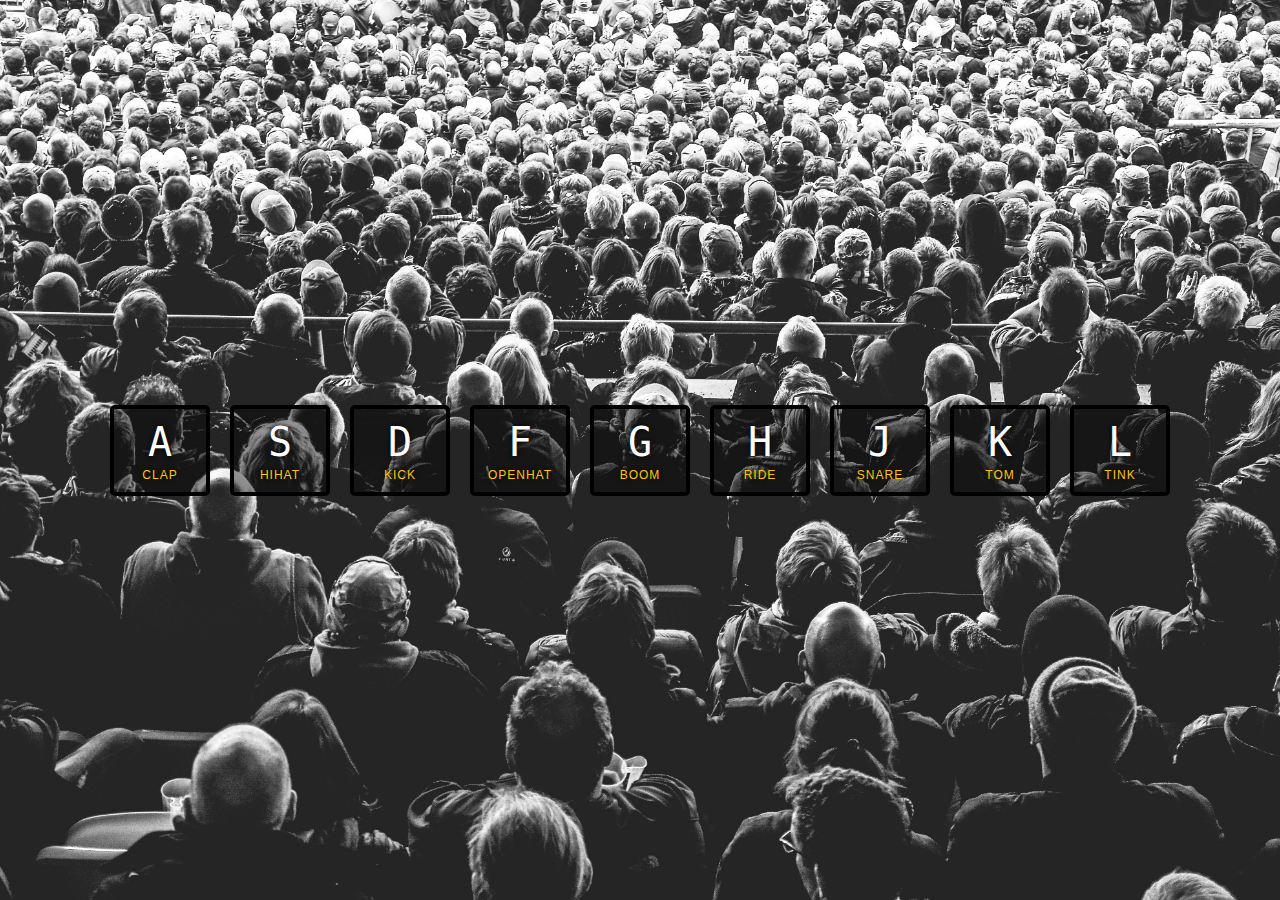
<file: 01 - JavaScript Drum Kit/index.html>
<!DOCTYPE html>
<html lang="en">

<head>
  <meta charset="UTF-8">
  <meta name="viewport" content="width=device-width, initial-scale=1.0">
  <title>JS Drum Kit</title>

  <link rel="stylesheet" href="style.css">
  <link rel="stylesheet" href="mobile.css">

</head>

<body>

  <div class="keys">
    <div data-key="65" class="key">
      <kbd>A</kbd>
      <span class="sound">clap</span>
    </div>
    <div data-key="83" class="key">
      <kbd>S</kbd>
      <span class="sound">hihat</span>
    </div>
    <div data-key="68" class="key">
      <kbd>D</kbd>
      <span class="sound">kick</span>
    </div>
    <div data-key="70" class="key">
      <kbd>F</kbd>
      <span class="sound">openhat</span>
    </div>
    <div data-key="71" class="key">
      <kbd>G</kbd>
      <span class="sound">boom</span>
    </div>
    <div data-key="72" class="key">
      <kbd>H</kbd>
      <span class="sound">ride</span>
    </div>
    <div data-key="74" class="key">
      <kbd>J</kbd>
      <span class="sound">snare</span>
    </div>
    <div data-key="75" class="key">
      <kbd>K</kbd>
      <span class="sound">tom</span>
    </div>
    <div data-key="76" class="key">
      <kbd>L</kbd>
      <span class="sound">tink</span>
    </div>
  </div>

  <audio data-key="65" src="sounds/clap.wav"></audio>
  <audio data-key="83" src="sounds/hihat.wav"></audio>
  <audio data-key="68" src="sounds/kick.wav"></audio>
  <audio data-key="70" src="sounds/openhat.wav"></audio>
  <audio data-key="71" src="sounds/boom.wav"></audio>
  <audio data-key="72" src="sounds/ride.wav"></audio>
  <audio data-key="74" src="sounds/snare.wav"></audio>
  <audio data-key="75" src="sounds/tom.wav"></audio>
  <audio data-key="76" src="sounds/tink.wav"></audio>

  <script src="app.js"></script>


</body>

</html>
</file>
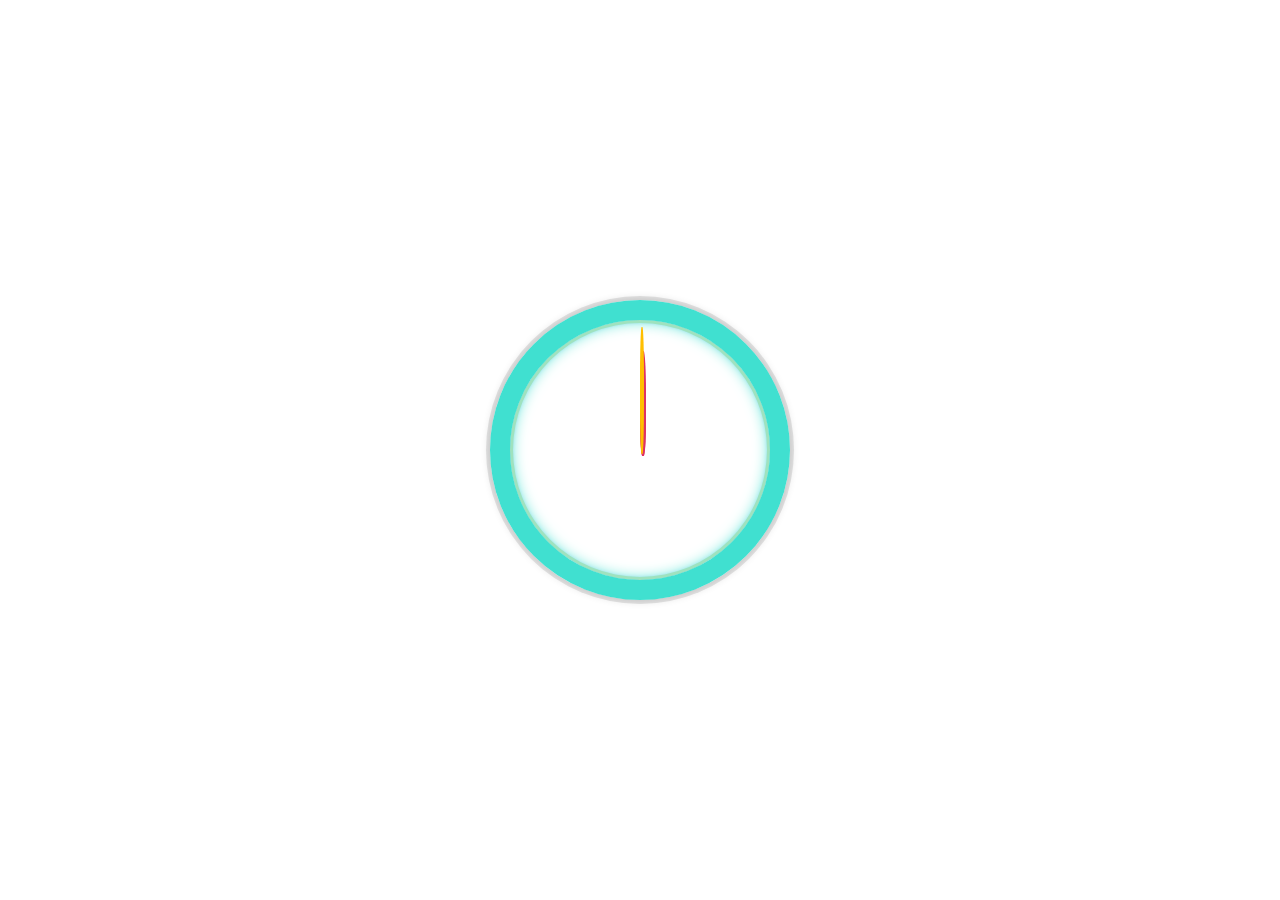
<file: 02 - JS and CSS Clock/index.html>
<!DOCTYPE html>
<html lang="en">

<head>
  <meta charset="UTF-8">
  <meta name="viewport" content="width=device-width, initial-scale=1.0">
  <link rel="stylesheet" href="style.css">
  <title>JS and CSS Clock</title>

</head>

<body>

  <div class="clock">
    <div class="clock-face">
      <div class="hand hour-hand"></div>
      <div class="hand min-hand"></div>
      <div class="hand second-hand"></div>
    </div>
  </div>

  <script src="app.js"></script>
</body>

</html>
</file>
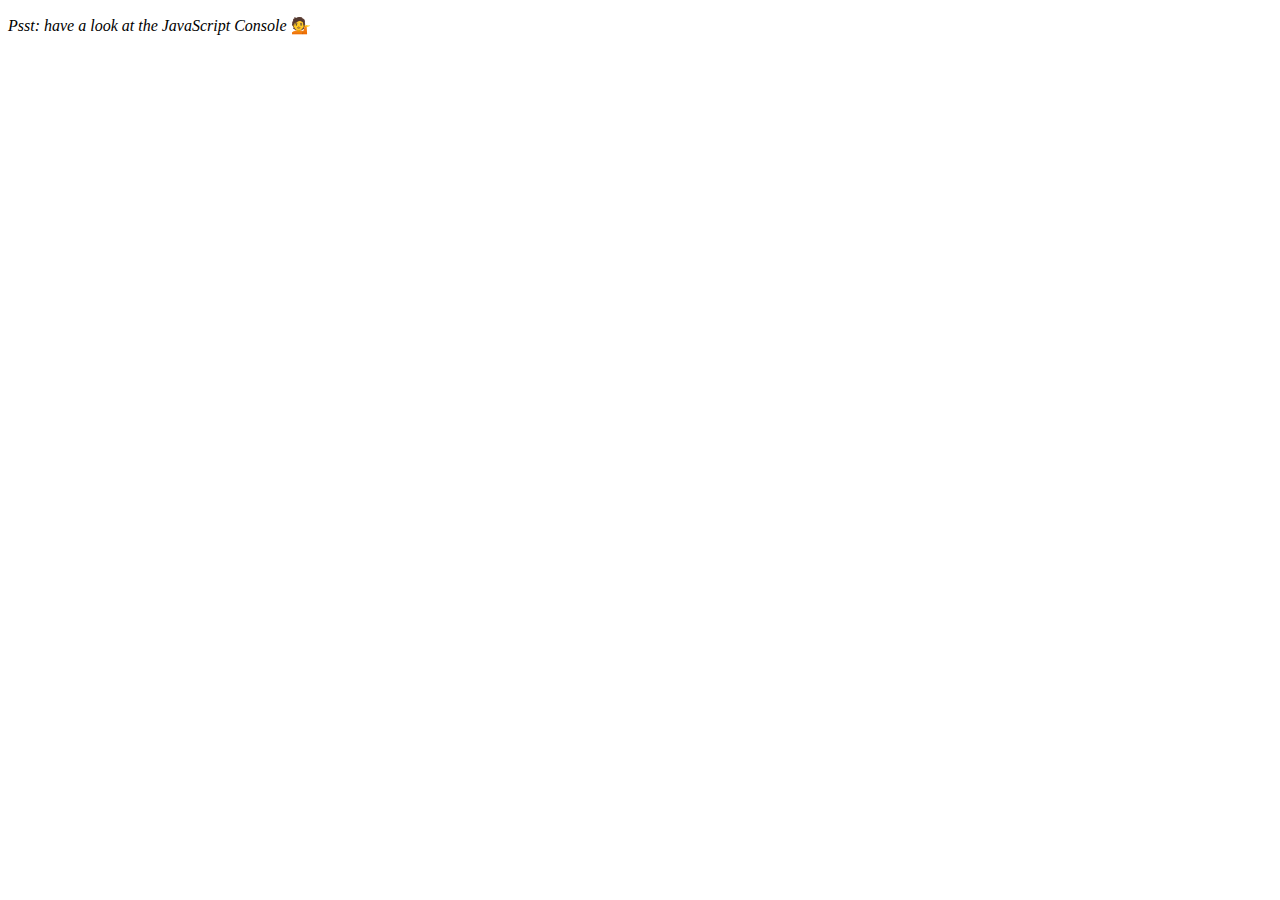
<file: 04 - Array Cardio Day 1/index.html>
<!DOCTYPE html>
<html lang="en">

<head>
  <meta charset="UTF-8">
  <meta name="viewport" content="width=device-width, initial-scale=1.0">
  <title>Array Cardio</title>
</head>

<body>
  <p><em>Psst: have a look at the JavaScript Console</em> 💁</p>

  <script src="app.js"></script>
</body>

</html>
</file>
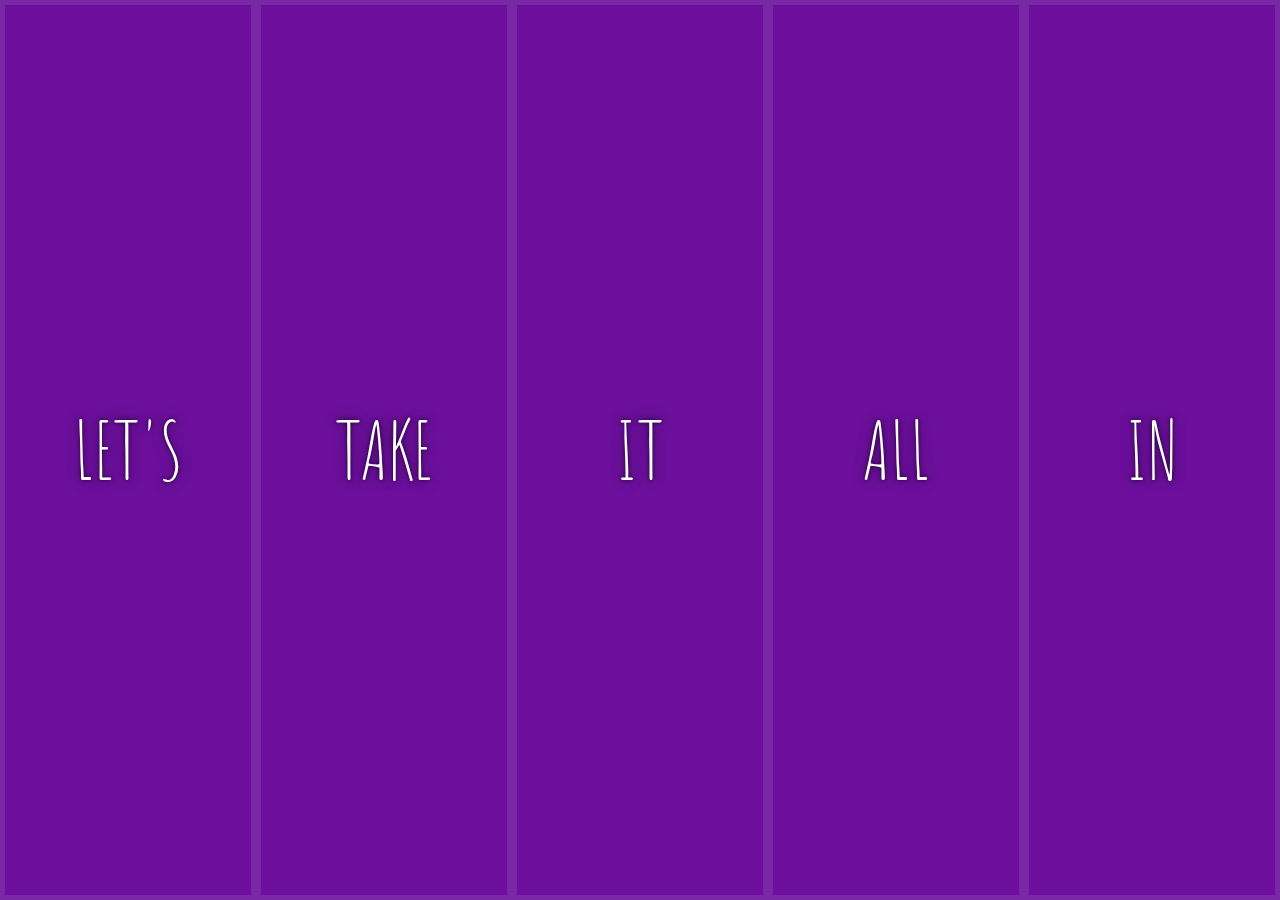
<file: 05 - Flex Panel Gallery/index.html>
<!DOCTYPE html>
<html lang="en">

<head>
  <meta charset="UTF-8">
  <meta name="viewport" content="width=device-width, initial-scale=1.0">
  <title>Flex Panels</title>
  <link href='https://fonts.googleapis.com/css?family=Amatic+SC' rel='stylesheet' type='text/css'>
  <link rel="stylesheet" href="style.css">
</head>

<body>
  <div class="panels">
    <div class="panel panel1">
      <p>Hey</p>
      <p>Let's</p>
      <p>Dance</p>
    </div>
    <div class="panel panel2">
      <p>Give</p>
      <p>Take</p>
      <p>Receive</p>
    </div>
    <div class="panel panel3">
      <p>Experience</p>
      <p>It</p>
      <p>Today</p>
    </div>
    <div class="panel panel4">
      <p>Give</p>
      <p>All</p>
      <p>You can</p>
    </div>
    <div class="panel panel5">
      <p>Life</p>
      <p>In</p>
      <p>Motion</p>
    </div>
  </div>

  <script src="app.js"></script>
</body>

</html>
</file>
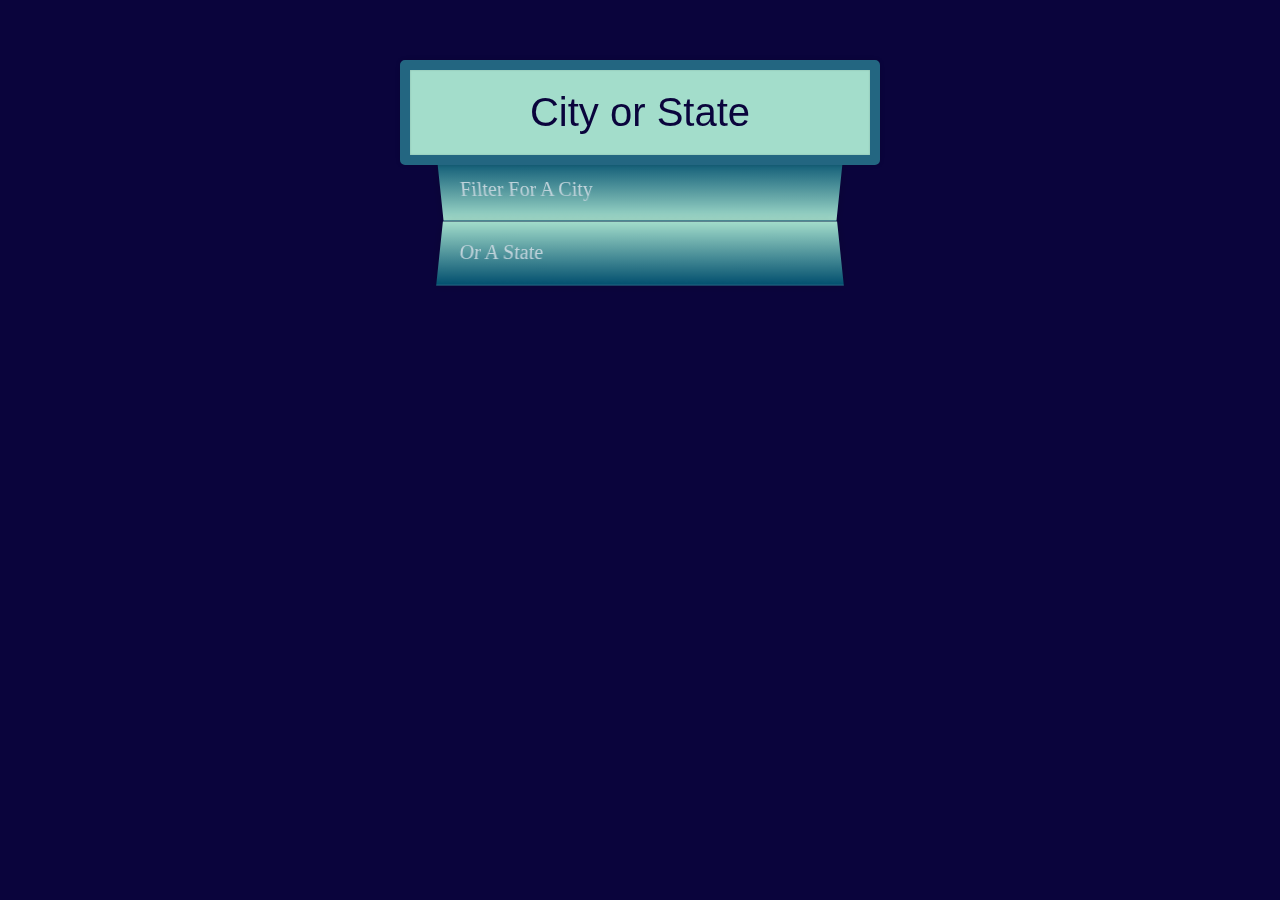
<file: 06_City_or_State/index.html>
<!DOCTYPE html>
<html lang="en">

<head>
  <meta charset="UTF-8">
  <meta http-equiv="X-UA-Compatible" content="IE=edge">
  <meta name="viewport" content="width=device-width, initial-scale=1.0">
  <link rel="stylesheet" href="style.css">
  <title>City or State</title>
</head>

<body>
  <form class="search-form">
    <input type="text" class="search" placeholder="City or State">
    <ul class="suggestions">
      <li>Filter for a city</li>
      <li>or a state</li>
    </ul>
  </form>

  <script src="app.js"></script>
</body>

</html>
</file>
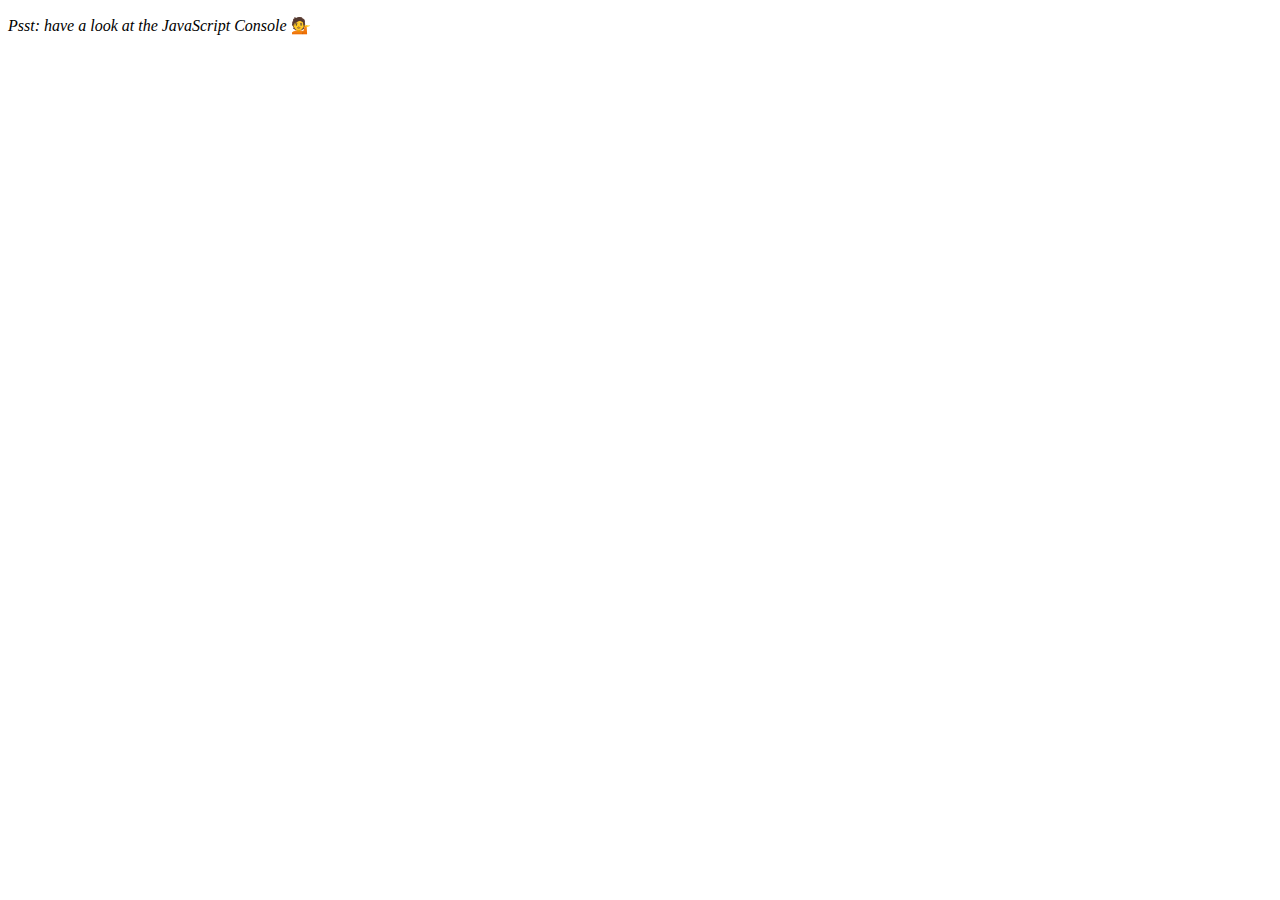
<file: 07_Array_Cardio_Day_2/index.html>
<!DOCTYPE html>
<html lang="en">

<head>
  <meta charset="UTF-8">
  <meta http-equiv="X-UA-Compatible" content="IE=edge">
  <meta name="viewport" content="width=device-width, initial-scale=1.0">
  <title>Array Cardio</title>
</head>

<body>
  <p><em>Psst: have a look at the JavaScript Console</em> 💁</p>

  <script src="app.js"></script>
</body>

</html>
</file>
<file: 01 - JavaScript Drum Kit/style.css>
* {
  box-sizing: border-box;
}

html {
  font-size: 10px;
  background: url('./background.jpg')center no-repeat;
  background-size: cover;
}

body,html {
  margin: 0;
  padding: 0;
  font-family: sans-serif;
}

.keys {
  display: flex;
  flex: 1;
  min-height: 100vh;
  align-items: center;
  justify-content: center;
}

.key {
  border: .4rem solid black;
  border-radius: .5rem;
  margin: 1rem;
  font-size: 1.5rem;
  padding: 1rem .5rem;
  transition: all .50s ease;
  width: 10rem;
  text-align: center;
  color: white;
  background: rgba(0,0,0,0.4);
  text-shadow: 0 0 .5rem black;
}

.playing {
  transform: scale(1.1);
  border-color: #ffc600;
  box-shadow: 0 0 1rem #ffc600;
}

kbd {
  display: block;
  font-size: 4rem;
}

.sound {
  font-size: 1.2rem;
  text-transform: uppercase;
  letter-spacing: .1rem;
  color: #ffc600;
}
</file>
<file: 01 - JavaScript Drum Kit/mobile.css>
@media (max-width: 600px) {
  .keys {
    display: flex;
    flex-direction: column;
  }
}
</file>
<file: 02 - JS and CSS Clock/style.css>
*{ 
  box-sizing: border-box;
}

html {
  background: url(https://images.unsplash.com/photo-1603966190132-050642adab1f?&auto=format&fit=auto&w=1200&q=80) center center no-repeat;
  background-size: cover;
  font-family: 'sans serif';
  text-align: center;
  font-size: 0.625rem;
}

body {
  margin: 0;
  font-size: 2rem;
  display: flex;
  flex: 1;
  min-height: 100vh;
  align-items: center;
}

.clock {
  width: 30rem;
  height: 30rem;
  border: 20px solid #40E0D0;
  border-radius: 50%;
  margin: 3.125rem auto;
  position: relative;
  padding: 2rem;
  box-shadow:
    0 0 0 4px rgba(0,0,0,0.1),
    inset 0 0 0 3px #9FE2BF,
    inset 0 0 15px #40E0D0,
    inset 0 0 5px #6495ED,
    0 0 10px rgba(0,0,0,0.2);
}

/* Try 1 */
/* .clock-face {
  position: relative;
  width: 100%;
  height: 100%;
  transform: translateY(-3px); /* account for the height of the clock hands */
/* }

.hand {
  width: 50%;
  height: 6px;
  background: #FFBF00;
  border-radius: 40%;
  position: absolute;
  top: 50%;
  transform-origin: 100%;
  transform: rotate(90deg);
  transition: all 0.05s;
  transition-timing-function: cubic-bezier(0, 2, 0.5, 1);
} */

 
/* Try 2 */
.clock-face {
  position: relative;
  width: 100%;
  height: 100%;
}

.hand {
  position: absolute;
  /* top: 0; */
  left: 50%;
  bottom: 50%;
  height: 50%;
  transition: transform .05s cubic-bezier(0, 2, .5, 1);
  transform-origin: 50% 100%;
  
}

.hand::before {
  content: '';
  position: relative;
  display: block;
  height: 100%;
  bottom: 0;
  border-radius: 40%;
}

.hour-hand {
  height: 35%;
}

.min-hand {
  height: 45%;
}

.second-hand {
  height: 56%;
}

.hour-hand::before {
  border: 3.5px solid #DE3163;
}

.min-hand::before {
  border: 3px solid #DE3163;
}

.second-hand::before {
  border: 2px solid #FFBF00;
}
</file>
<file: 05 - Flex Panel Gallery/style.css>
html {
  box-sizing: border-box;
  background: #ffc600;
  font-family: 'helvetica neue';
  font-size: 20px;
  font-weight: 200;
}

body {
  margin: 0;
}

*, *:before, *:after {
  box-sizing: inherit;
}

.panels {
  min-height: 100vh;
  overflow: hidden;
  display: flex;
}

.panel {
  background: #6B0F9C;
  box-shadow: inset 0 0 0 5px rgba(255,255,255,0.1);
  color: white;
  text-align: center;
  align-items: center;
  /* Safari transitionend event.propertyName === flex */
  /* Chrome + FF transitionend event.propertyName === flex-grow */
  transition:
    font-size 0.7s cubic-bezier(0.61,-0.19, 0.7,-0.11),
    flex 0.7s cubic-bezier(0.61,-0.19, 0.7,-0.11),
    background 0.2s;
  font-size: 20px;
  background-size: cover;
  background-position: center;
  flex: 1;
  justify-content: center;
  align-items: center;
  display: flex;
  flex-direction: column;
}

.panel1 { background-image:url(https://source.unsplash.com/gYl-UtwNg_I/1500x1500); }
.panel2 { background-image:url(https://source.unsplash.com/rFKUFzjPYiQ/1500x1500); }
.panel3 { background-image:url(https://images.unsplash.com/photo-1465188162913-8fb5709d6d57?ixlib=rb-0.3.5&q=80&fm=jpg&crop=faces&cs=tinysrgb&w=1500&h=1500&fit=crop&s=967e8a713a4e395260793fc8c802901d); }
.panel4 { background-image:url(https://source.unsplash.com/ITjiVXcwVng/1500x1500); }
.panel5 { background-image:url(https://source.unsplash.com/3MNzGlQM7qs/1500x1500); }

/* Flex Children/Items */
.panel > * {
  margin: 0;
  width: 100%;
  transition: transform 0.5s;
  flex: 1 0 auto;
  display: flex;
  justify-content: center;
  align-items: center;
}

.panel > *:first-child { transform: translateY(-100%); }
.panel.open-active > *:first-child { transform: translateY(0); }

.panel > *:last-child { transform: translateY(100%); }
.panel.panel.open-active > *:last-child { transform: translateY(0); }

.panel p {
  text-transform: uppercase;
  font-family: 'Amatic SC', cursive;
  text-shadow: 0 0 4px rgba(0, 0, 0, 0.72), 0 0 14px rgba(0, 0, 0, 0.45);
  font-size: 2em;
}

.panel p:nth-child(2) {
  font-size: 4em;
}

.panel.open {
  flex: 5;
  font-size: 40px;
}
</file>
<file: 06_City_or_State/style.css>
html {
  box-sizing: border-box;
  background:	#0a043c;
  font-family: 'helvetica neue';
  font-size: 20px;
  font-weight: 200;
  color: #C0D3DB;
}

*, *:before, *:after {
  box-sizing: inherit;
}

input {
  width: 100%;
  padding: 20px;
}

.search-form {
  max-width: 400px;
  margin: 50px auto;
}

input.search {
  margin: 0;
  text-align: center;
  outline: 0;
  background: #a3ddcb;
  border: 10px solid #236681;
  width: 120%;
  left: -10%;
  position: relative;
  top: 10px;
  z-index: 2;
  border-radius: 5px;
  font-size: 40px;
  box-shadow: 0 0 5px rgba(0, 0, 0, 0.12), inset 0 0 2px rgba(0, 0, 0, 0.19);
}

.suggestions {
  margin: 0;
  padding: 0;
  position: relative;
  /* perspective: 20px; */
}

::-webkit-input-placeholder {
  color: #0a043c;
}

.suggestions li {
  background: #ffffff;
  list-style: none;
  border-bottom: 1px solid #236681;
  box-shadow: 0 0 10px rgba(0, 0, 0, 0.14);
  margin: 0;
  padding: 20px;
  transition: background 0.2s;
  display: flex;
  justify-content: space-between;
  text-transform: capitalize;
}

.suggestions li:nth-child(even) {
  transform: perspective(100px) rotateX(3deg) translateY(2px) scale(1.001);
  background: linear-gradient(to bottom,  #a3ddcb 0%,#03506f 100%);
} 

.suggestions li:nth-child(odd) {
  transform: perspective(100px) rotateX(-3deg) translateY(3px);
  background: linear-gradient(to top,  #a3ddcb 0%,#03506f 100%);
}

span.population {
  font-size: 15px;
}

.hl {
  background: #0a043c;
}
</file>
